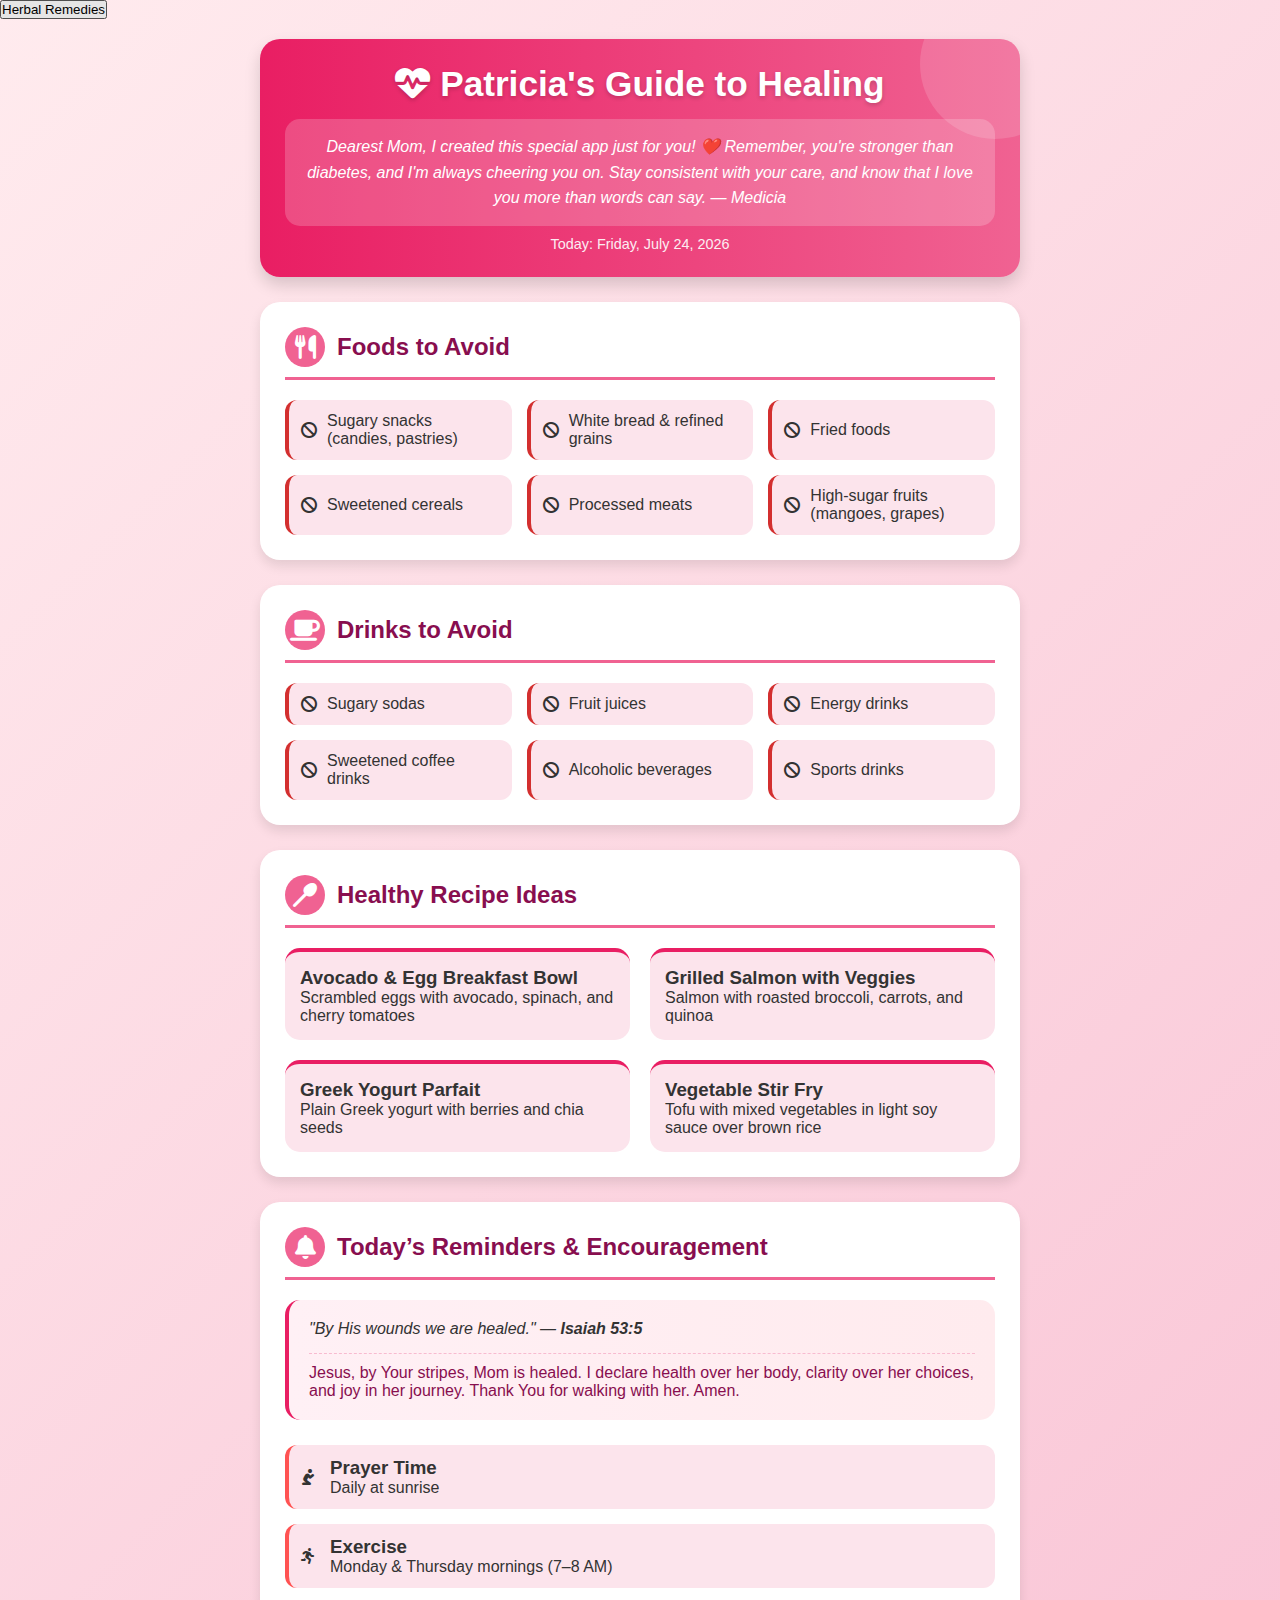
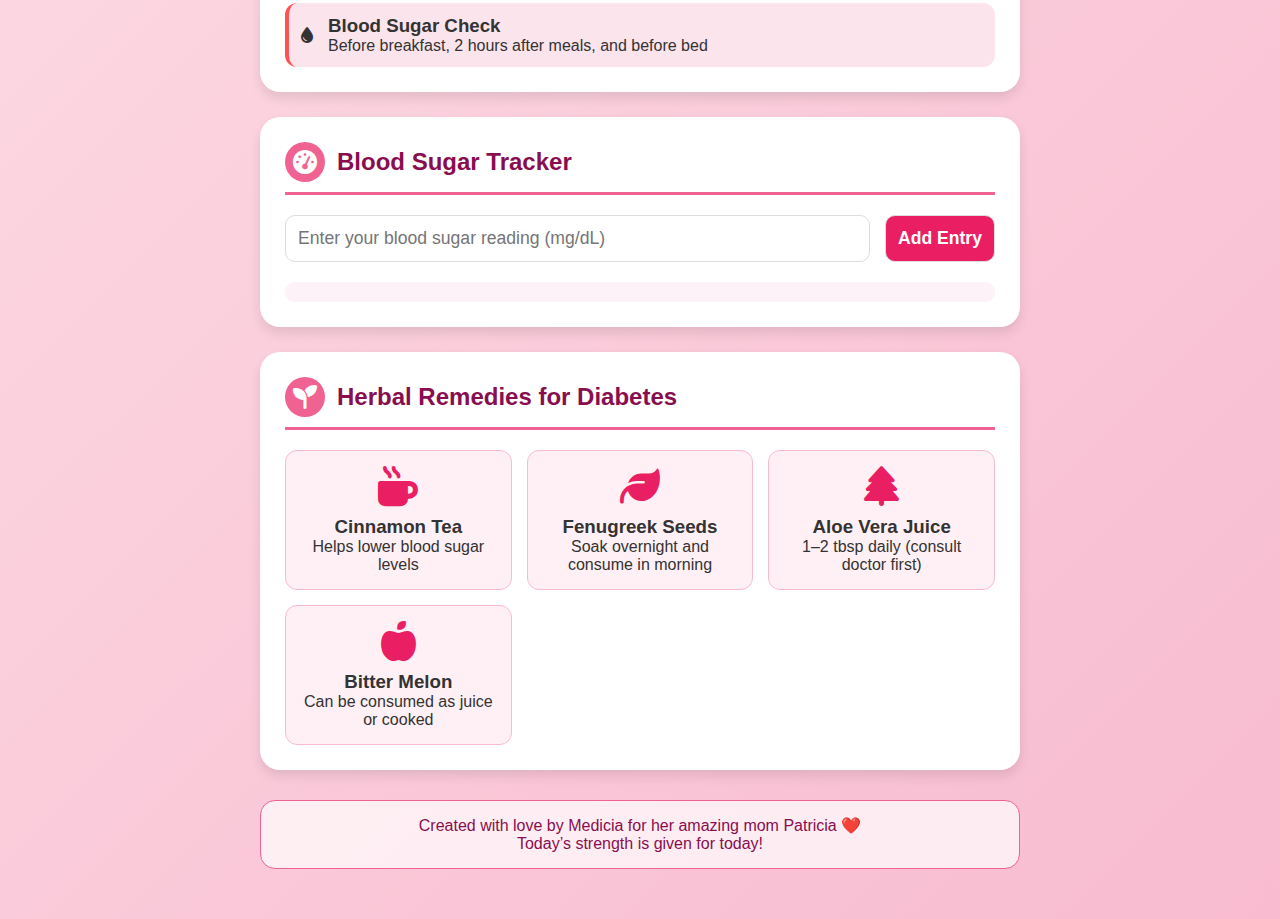
<file: index.html backup.html>
<!DOCTYPE html>
<html lang="en">
<head>
    <meta charset="UTF-8" />
    <meta name="viewport" content="width=device-width, initial-scale=1.0"/>
    <title>Patricia's Guide to Healing</title>
    <link rel="stylesheet" href="style.css" />
    <link rel="stylesheet" href="https://cdnjs.cloudflare.com/ajax/libs/font-awesome/6.4.0/css/all.min.css" />
    <!-- PWA Manifest -->
<link rel="manifest" href="manifest.json" />
<meta name="theme-color" content="#e91e63" />

<!-- Register Service Worker -->
<script>
  if ('serviceWorker' in navigator) {
    window.addEventListener('load', () => {
      navigator.serviceWorker.register('/sw.js')
        .then(reg => console.log('Service Worker registered', reg))
        .catch(err => console.log('Service Worker failed', err));
    });
  }
</script>
</head>
<body>
    <button class="nav-btn" onclick="showSection('remedies')">Herbal Remedies</button>

<div id="remedies" class="content-section">
  <h2>How to Prepare Bitter Leaf Tea for Blood Sugar</h2>
  <ol>
    <li>Wash 1 cup of fresh bitter leaves.</li>
    <li>Boil in 2 cups of water for 10 minutes.</li>
    <li>Let it cool. Drink ½ cup morning and evening.</li>
  </ol>
</div>
    <div class="container">
        <header>
            <h1><i class="fas fa-heartbeat"></i> Patricia's Guide to Healing</h1>
            <div class="welcome-message">
                <p>Dearest Mom, I created this special app just for you! ❤️ Remember, you're stronger than diabetes, and I'm always cheering you on. Stay consistent with your care, and know that I love you more than words can say. — Medicia</p>
            </div>
        </header>

        <div class="card">
            <h2><i class="fas fa-utensils"></i> Foods to Avoid</h2>
            <div class="food-list">
                <div class="food-item">
                    <i class="fas fa-ban"></i>
                    <span>Sugary snacks (candies, pastries)</span>
                </div>
                <div class="food-item">
                    <i class="fas fa-ban"></i>
                    <span>White bread & refined grains</span>
                </div>
                <div class="food-item">
                    <i class="fas fa-ban"></i>
                    <span>Fried foods</span>
                </div>
                <div class="food-item">
                    <i class="fas fa-ban"></i>
                    <span>Sweetened cereals</span>
                </div>
                <div class="food-item">
                    <i class="fas fa-ban"></i>
                    <span>Processed meats</span>
                </div>
                <div class="food-item">
                    <i class="fas fa-ban"></i>
                    <span>High-sugar fruits (mangoes, grapes)</span>
                </div>
            </div>
        </div>

        <div class="card">
            <h2><i class="fas fa-coffee"></i> Drinks to Avoid</h2>
            <div class="drink-list">
                <div class="drink-item">
                    <i class="fas fa-ban"></i>
                    <span>Sugary sodas</span>
                </div>
                <div class="drink-item">
                    <i class="fas fa-ban"></i>
                    <span>Fruit juices</span>
                </div>
                <div class="drink-item">
                    <i class="fas fa-ban"></i>
                    <span>Energy drinks</span>
                </div>
                <div class="drink-item">
                    <i class="fas fa-ban"></i>
                    <span>Sweetened coffee drinks</span>
                </div>
                <div class="drink-item">
                    <i class="fas fa-ban"></i>
                    <span>Alcoholic beverages</span>
                </div>
                <div class="drink-item">
                    <i class="fas fa-ban"></i>
                    <span>Sports drinks</span>
                </div>
            </div>
        </div>

        <div class="card">
            <h2><i class="fas fa-utensil-spoon"></i> Healthy Recipe Ideas</h2>
            <div class="recipe-ideas">
                <div class="recipe-card">
                    <h3>Avocado & Egg Breakfast Bowl</h3>
                    <p>Scrambled eggs with avocado, spinach, and cherry tomatoes</p>
                </div>
                <div class="recipe-card">
                    <h3>Grilled Salmon with Veggies</h3>
                    <p>Salmon with roasted broccoli, carrots, and quinoa</p>
                </div>
                <div class="recipe-card">
                    <h3>Greek Yogurt Parfait</h3>
                    <p>Plain Greek yogurt with berries and chia seeds</p>
                </div>
                <div class="recipe-card">
                    <h3>Vegetable Stir Fry</h3>
                    <p>Tofu with mixed vegetables in light soy sauce over brown rice</p>
                </div>
            </div>
        </div>

        <!-- DAILY REMINDERS + DAILY BIBLE (now combined) -->
        <div class="card">
            <h2><i class="fas fa-bell"></i> Today’s Reminders & Encouragement</h2>
            
            <div class="daily-bible" id="daily-bible-section">
                <!-- Filled by JavaScript -->
            </div>

            <div class="reminder-list" style="margin-top: 25px;">
                <div class="reminder-item">
                    <i class="fas fa-pray"></i>
                    <div>
                        <h3>Prayer Time</h3>
                        <p>Daily at sunrise</p>
                    </div>
                </div>
                <div class="reminder-item">
                    <i class="fas fa-running"></i>
                    <div>
                        <h3>Exercise</h3>
                        <p>Monday & Thursday mornings (7–8 AM)</p>
                    </div>
                </div>
                <div class="reminder-item">
                    <i class="fas fa-tint"></i>
                    <div>
                        <h3>Blood Sugar Check</h3>
                        <p>Before breakfast, 2 hours after meals, and before bed</p>
                    </div>
                </div>
            </div>
        </div>

        <div class="card">
            <h2><i class="fas fa-tachometer-alt"></i> Blood Sugar Tracker</h2>
            <div class="blood-sugar-form">
                <input type="number" id="blood-sugar-input" placeholder="Enter your blood sugar reading (mg/dL)" />
                <button id="add-entry">Add Entry</button>
            </div>
            <div class="blood-sugar-entries" id="entries-container">
                <!-- Entries will appear here -->
            </div>
        </div>

        <div class="card">
            <h2><i class="fas fa-seedling"></i> Herbal Remedies for Diabetes</h2>
            <div class="herbal-remedies">
                <div class="herbal-item">
                    <i class="fas fa-mug-hot"></i>
                    <h3>Cinnamon Tea</h3>
                    <p>Helps lower blood sugar levels</p>
                </div>
                <div class="herbal-item">
                    <i class="fas fa-leaf"></i>
                    <h3>Fenugreek Seeds</h3>
                    <p>Soak overnight and consume in morning</p>
                </div>
                <div class="herbal-item">
                    <i class="fas fa-tree"></i>
                    <h3>Aloe Vera Juice</h3>
                    <p>1–2 tbsp daily (consult doctor first)</p>
                </div>
                <div class="herbal-item">
                    <i class="fas fa-apple-alt"></i>
                    <h3>Bitter Melon</h3>
                    <p>Can be consumed as juice or cooked</p>
                </div>
            </div>
        </div>

        <footer>
            <p>Created with love by Medicia for her amazing mom Patricia ❤️</p>
            <p>Today’s strength is given for today!</p>
        </footer>
    </div>

    <script src="script.js"></script>
</body>
</html>
</file>
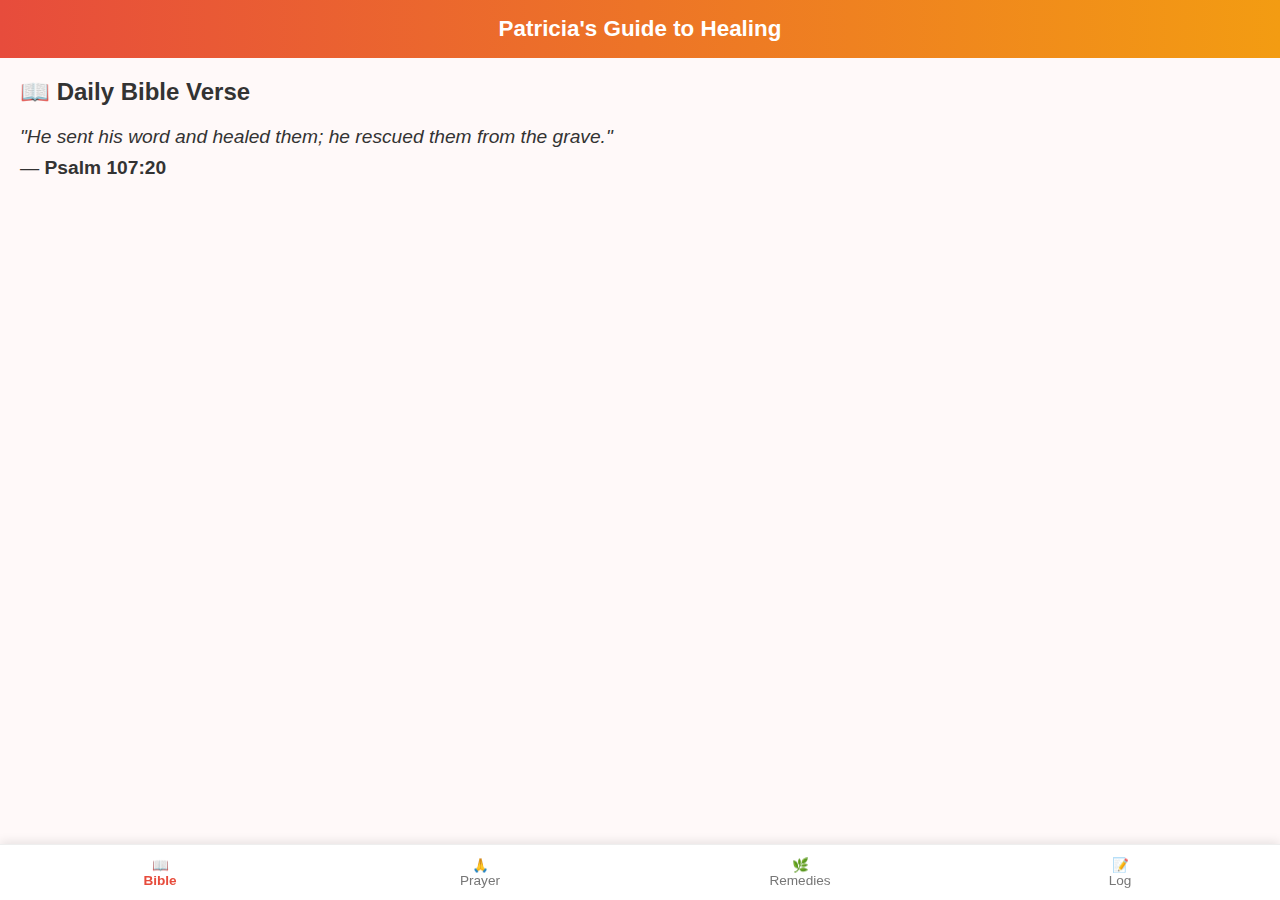
<file: index.html main.html>
<!DOCTYPE html>
<html lang="en">
<head>
  <meta charset="UTF-8" />
  <meta name="viewport" content="width=device-width, initial-scale=1.0, maximum-scale=1.0, user-scalable=no">
  <meta name="theme-color" content="#e74c3c">
  <title>Patricia's Guide to Healing</title>
  <link rel="manifest" href="/manifest.json">
  <style>
    * {
      margin: 0;
      padding: 0;
      box-sizing: border-box;
      font-family: 'Segoe UI', Tahoma, Geneva, Verdana, sans-serif;
    }

    body {
      background: #fff9f9;
      color: #333;
      padding: 0;
      margin: 0;
      display: flex;
      flex-direction: column;
      height: 100vh;
    }

    header {
      background: linear-gradient(to right, #e74c3c, #f39c12);
      color: white;
      text-align: center;
      padding: 16px;
      font-size: 1.4em;
      font-weight: 600;
    }

    .content {
      flex: 1;
      overflow-y: auto;
      padding: 20px;
    }

    .section {
      display: none;
    }

    .section.active {
      display: block;
    }

    .tab-bar {
      display: flex;
      position: fixed;
      bottom: 0;
      left: 0;
      width: 100%;
      background: white;
      border-top: 1px solid #eee;
      box-shadow: 0 -2px 10px rgba(0,0,0,0.1);
    }

    .tab {
      flex: 1;
      text-align: center;
      padding: 12px 4px;
      font-size: 0.85em;
      color: #777;
      cursor: pointer;
    }

    .tab.active-tab {
      color: #e74c3c;
      font-weight: bold;
    }

    button, .btn {
      background: #e74c3c;
      color: white;
      border: none;
      padding: 12px;
      border-radius: 8px;
      font-size: 1em;
      cursor: pointer;
      width: 100%;
      margin: 8px 0;
    }

    input, textarea {
      width: 100%;
      padding: 10px;
      margin: 8px 0;
      border: 1px solid #ddd;
      border-radius: 6px;
      font-size: 1em;
    }

    ol, ul {
      margin: 12px 0 12px 20px;
      line-height: 1.6;
    }

    .log-entry {
      background: #f8f0f0;
      padding: 10px;
      margin: 8px 0;
      border-radius: 6px;
      border-left: 3px solid #e74c3c;
    }
  </style>
</head>
<body>

  <header>Patricia's Guide to Healing</header>

  <div class="content">
    <!-- Bible Section -->
    <div id="bible" class="section active">
      <h2>📖 Daily Bible Verse</h2>
      <p style="font-size: 1.2em; margin: 16px 0; line-height: 1.6;">
        <i>"He sent his word and healed them; he rescued them from the grave."</i><br>
        — <b>Psalm 107:20</b>
      </p>
    </div>

    <!-- Prayer Section -->
    <div id="prayer" class="section">
      <h2>🙏 Healing Prayer</h2>
      <p style="margin: 16px 0; line-height: 1.6;">
        Loving Father,<br>
        Thank You for being my healer. I ask for Your peace over Patricia’s body,  
        wisdom for her choices, and strength each day. Guide her steps, guard her health,  
        and fill her heart with hope. In Jesus’ name, Amen.
      </p>
    </div>

    <!-- Herbal Remedies -->
    <div id="remedies" class="section">
      <h2>🌿 Herbal Remedy: Bitter Leaf Tea</h2>
      <p><b>Supports healthy blood sugar levels.</b></p>
      <ol>
        <li>Wash 1 cup of fresh bitter leaves.</li>
        <li>Boil in 2 cups of water for 10 minutes.</li>
        <li>Cool and drink ½ cup morning & evening.</li>
      </ol>
      <p style="font-size: 0.9em; color: #888; margin-top: 12px;">
        ⚠️ Always consult your doctor before trying herbal remedies.
      </p>
    </div>

    <!-- Blood Sugar Log -->
    <div id="log" class="section">
      <h2>📝 Blood Sugar Log</h2>
      <input type="date" id="log-date" />
      <input type="number" id="log-value" placeholder="Enter blood sugar (mg/dL)" />
      <button onclick="saveLog()">Save Entry</button>
      
      <div id="log-entries" style="margin-top: 20px;">
        <h3>Saved Entries:</h3>
      </div>
    </div>
  </div>

  <!-- Bottom Navigation Tabs -->
  <div class="tab-bar">
    <div class="tab active-tab" onclick="showTab('bible')">📖<br>Bible</div>
    <div class="tab" onclick="showTab('prayer')">🙏<br>Prayer</div>
    <div class="tab" onclick="showTab('remedies')">🌿<br>Remedies</div>
    <div class="tab" onclick="showTab('log')">📝<br>Log</div>
  </div>

  <script>
    // Show selected tab
    function showTab(sectionId) {
      // Hide all sections
      document.querySelectorAll('.section').forEach(sec => {
        sec.classList.remove('active');
      });
      // Show selected
      document.getElementById(sectionId).classList.add('active');
      
      // Update tab highlight
      document.querySelectorAll('.tab').forEach(tab => {
        tab.classList.remove('active-tab');
      });
      event.target.classList.add('active-tab');
      
      // Load logs if needed
      if (sectionId === 'log') loadLog();
    }

    // Blood Sugar Log
    function saveLog() {
      const date = document.getElementById('log-date').value || new Date().toISOString().split('T')[0];
      const value = document.getElementById('log-value').value;
      if (!value) { alert('Please enter a value.'); return; }

      const logs = JSON.parse(localStorage.getItem('bloodSugarLogs') || '[]');
      logs.push({ date, value });
      localStorage.setItem('bloodSugarLogs', JSON.stringify(logs));
      document.getElementById('log-value').value = '';
      loadLog();
    }

    function loadLog() {
      const logs = JSON.parse(localStorage.getItem('bloodSugarLogs') || '[]');
      const container = document.getElementById('log-entries');
      container.innerHTML = '<h3>Saved Entries:</h3>';
      
      if (logs.length === 0) {
        container.innerHTML += '<p>No entries yet.</p>';
        return;
      }

      logs.reverse().forEach(entry => {
        const div = document.createElement('div');
        div.className = 'log-entry';
        div.innerHTML = `<b>${entry.date}</b>: ${entry.value} mg/dL`;
        container.appendChild(div);
      });
    }
    
    // Load logs when page opens (if on log tab)
    window.onload = () => {
      const url = new URL(window.location);
      if (url.hash === '#log') {
        setTimeout(() => showTab('log'), 100);
      }
    };
  </script>
</body>
</html>
</file>
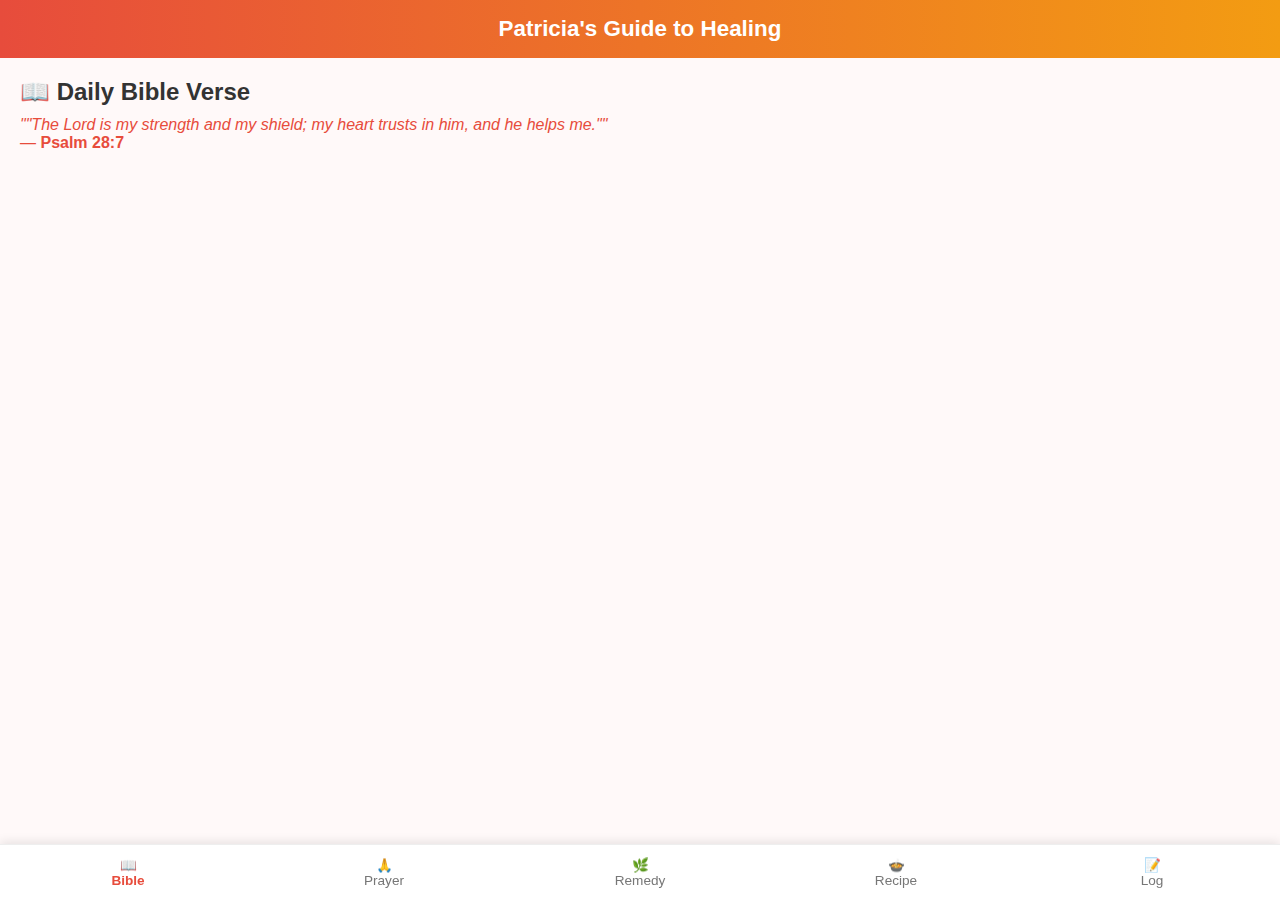
<file: index.html mm.html>
<!DOCTYPE html>
<html lang="en">
<head>
  <meta charset="UTF-8" />
  <meta name="viewport" content="width=device-width, initial-scale=1.0, maximum-scale=1.0, user-scalable=no">
  <meta name="theme-color" content="#e74c3c">
  <title>Patricia's Guide to Healing</title>
  <link rel="manifest" href="/manifest.json">
  <style>
    * {
      margin: 0;
      padding: 0;
      box-sizing: border-box;
      font-family: 'Segoe UI', Tahoma, Geneva, Verdana, sans-serif;
    }

    body {
      background: #fff9f9;
      color: #333;
      padding: 0;
      margin: 0;
      display: flex;
      flex-direction: column;
      height: 100vh;
    }

    header {
      background: linear-gradient(to right, #e74c3c, #f39c12);
      color: white;
      text-align: center;
      padding: 16px;
      font-size: 1.4em;
      font-weight: 600;
    }

    .content {
      flex: 1;
      overflow-y: auto;
      padding: 20px;
    }

    .section {
      display: none;
    }

    .section.active {
      display: block;
    }

    .tab-bar {
      display: flex;
      position: fixed;
      bottom: 0;
      left: 0;
      width: 100%;
      background: white;
      border-top: 1px solid #eee;
      box-shadow: 0 -2px 10px rgba(0,0,0,0.1);
    }

    .tab {
      flex: 1;
      text-align: center;
      padding: 12px 4px;
      font-size: 0.85em;
      color: #777;
      cursor: pointer;
    }

    .tab.active-tab {
      color: #e74c3c;
      font-weight: bold;
    }

    button, .btn {
      background: #e74c3c;
      color: white;
      border: none;
      padding: 12px;
      border-radius: 8px;
      font-size: 1em;
      cursor: pointer;
      width: 100%;
      margin: 8px 0;
    }

    input, textarea {
      width: 100%;
      padding: 10px;
      margin: 8px 0;
      border: 1px solid #ddd;
      border-radius: 6px;
      font-size: 1em;
    }

    ol, ul {
      margin: 12px 0 12px 20px;
      line-height: 1.6;
    }

    .log-entry {
      background: #f8f0f0;
      padding: 10px;
      margin: 8px 0;
      border-radius: 6px;
      border-left: 3px solid #e74c3c;
    }

    .daily-title {
      color: #e74c3c;
      margin: 10px 0;
    }
  </style>
</head>
<body>

  <header>Patricia's Guide to Healing</header>

  <div class="content">
    <!-- Bible Section -->
    <div id="bible" class="section active">
      <h2>📖 Daily Bible Verse</h2>
      <p id="bible-verse" class="daily-title">Loading...</p>
    </div>

    <!-- Prayer Section -->
    <div id="prayer" class="section">
      <h2>🙏 Healing Prayer</h2>
      <p style="margin: 16px 0; line-height: 1.6;">
        Loving Father,<br>
        Thank You for being my healer. I ask for Your peace over Patricia’s body,  
        wisdom for her choices, and strength each day. Guide her steps, guard her health,  
        and fill her heart with hope. In Jesus’ name, Amen.
      </p>
    </div>

    <!-- Herbal Remedies -->
    <div id="remedies" class="section">
      <h2>🌿 Today's Herbal Remedy</h2>
      <div id="remedy-content"></div>
    </div>

    <!-- Healthy Recipes -->
    <div id="recipes" class="section">
      <h2>🍲 Today's Healthy Recipe</h2>
      <div id="recipe-content"></div>
    </div>

    <!-- Blood Sugar Log -->
    <div id="log" class="section">
      <h2>📝 Blood Sugar Log</h2>
      <input type="date" id="log-date" />
      <input type="number" id="log-value" placeholder="Enter blood sugar (mg/dL)" />
      <button onclick="saveLog()">Save Entry</button>
      
      <div id="log-entries" style="margin-top: 20px;">
        <h3>Saved Entries:</h3>
      </div>
    </div>
  </div>

  <!-- Bottom Navigation Tabs -->
  <div class="tab-bar">
    <div class="tab active-tab" onclick="showTab('bible')">📖<br>Bible</div>
    <div class="tab" onclick="showTab('prayer')">🙏<br>Prayer</div>
    <div class="tab" onclick="showTab('remedies')">🌿<br>Remedy</div>
    <div class="tab" onclick="showTab('recipes')">🍲<br>Recipe</div>
    <div class="tab" onclick="showTab('log')">📝<br>Log</div>
  </div>

  <script>
    // ===== DAILY CONTENT LISTS =====

    // Bible Verses (365 entries — you can expand!)
    const bibleVerses = [
      { text: '"He sent his word and healed them; he rescued them from the grave."', ref: "Psalm 107:20" },
      { text: '"The Lord will sustain him on his sickbed and restore him from his bed of illness."', ref: "Psalm 41:3" },
      { text: '"By his wounds you have been healed."', ref: "1 Peter 2:24" },
      { text: '"Do not be anxious about anything, but in every situation... present your requests to God."', ref: "Philippians 4:6" },
      { text: '"The Lord is my strength and my shield; my heart trusts in him, and he helps me."', ref: "Psalm 28:7" },
      { text: '"Cast all your anxiety on him because he cares for you."', ref: "1 Peter 5:7" },
      { text: '"The Lord your God is with you, the Mighty Warrior who saves."', ref: "Zephaniah 3:17" },
      { text: '"I will restore you to health and heal your wounds.", says the Lord."', ref: "Jeremiah 30:17" }
      // Add more as you like! For now, it will cycle.
    ];

    // Herbal Remedies
    const herbalRemedies = [
      {
        title: "Bitter Leaf Tea",
        steps: [
          "Wash 1 cup fresh bitter leaves.",
          "Boil in 2 cups water for 10 mins.",
          "Cool and drink ½ cup morning & evening."
        ],
        note: "Consult your doctor before use."
      },
      {
        title: "Cinnamon Water",
        steps: [
          "Add 1 tsp cinnamon to 1 cup warm water.",
          "Stir well and drink once daily.",
          "May help support healthy blood sugar."
        ],
        note: "Avoid if on blood thinners."
      },
      {
        title: "Fenugreek Soak",
        steps: [
          "Soak 1 tbsp fenugreek seeds overnight.",
          "Drink the water and chew seeds in the morning.",
          "Do this 3–4 times/week."
        ],
        note: "May lower blood sugar — monitor closely."
      }
    ];

    // Diabetic-Friendly Recipes
    const recipes = [
      {
        title: "Cinnamon Oatmeal (Low-Sugar)",
        steps: [
          "Cook ½ cup oats with water or unsweetened almond milk.",
          "Add ½ tsp cinnamon, 2 tbsp berries, and 1 tbsp chia seeds.",
          "No sugar needed!"
        ]
      },
      {
        title: "Bitter Leaf & Fish Soup",
        steps: [
          "Boil fish with onions, pepper, and scent leaves.",
          "Add washed bitter leaves 5 mins before done.",
          "Serve with small portion of eba or swallow."
        ]
      },
      {
        title: "Vegetable Stir-Fry",
        steps: [
          "Sauté onions, tomatoes, spinach, and ugu in olive oil.",
          "Add boiled egg or grilled chicken.",
          "Season lightly — no sugar or processed sauces."
        ]
      }
    ];

    // ===== HELPER: Get Day of Year (1–366) =====
    function getDayOfYear() {
      const now = new Date();
      const start = new Date(now.getFullYear(), 0, 0);
      const diff = now - start;
      const oneDay = 1000 * 60 * 60 * 24;
      return Math.floor(diff / oneDay);
    }

    // ===== SHOW DAILY CONTENT =====
    function updateDailyContent() {
      const day = getDayOfYear();

      // Bible: cycle through list
      const bibleIndex = (day - 1) % bibleVerses.length;
      document.getElementById('bible-verse').innerHTML = 
        `<i>"${bibleVerses[bibleIndex].text}"</i><br>— <b>${bibleVerses[bibleIndex].ref}</b>`;

      // Remedy: cycle through list
      const remedyIndex = (day - 1) % herbalRemedies.length;
      const remedy = herbalRemedies[remedyIndex];
      document.getElementById('remedy-content').innerHTML = `
        <h3>${remedy.title}</h3>
        <ol><li>${remedy.steps.join('</li><li>')}</li></ol>
        <p style="font-size: 0.9em; color: #888; margin-top: 10px;">⚠️ ${remedy.note}</p>
      `;

      // Recipe: cycle through list
      const recipeIndex = (day - 1) % recipes.length;
      const recipe = recipes[recipeIndex];
      document.getElementById('recipe-content').innerHTML = `
        <h3>${recipe.title}</h3>
        <ol><li>${recipe.steps.join('</li><li>')}</li></ol>
      `;
    }

    // ===== TAB NAVIGATION =====
    function showTab(sectionId) {
      document.querySelectorAll('.section').forEach(sec => sec.classList.remove('active'));
      document.getElementById(sectionId).classList.add('active');
      
      document.querySelectorAll('.tab').forEach(tab => tab.classList.remove('active-tab'));
      event.target.classList.add('active-tab');
      
      if (sectionId === 'log') loadLog();
    }

    // ===== BLOOD SUGAR LOG =====
    function saveLog() {
      const date = document.getElementById('log-date').value || new Date().toISOString().split('T')[0];
      const value = document.getElementById('log-value').value;
      if (!value) { alert('Please enter a value.'); return; }

      const logs = JSON.parse(localStorage.getItem('bloodSugarLogs') || '[]');
      logs.push({ date, value });
      localStorage.setItem('bloodSugarLogs', JSON.stringify(logs));
      document.getElementById('log-value').value = '';
      loadLog();
    }

    function loadLog() {
      const logs = JSON.parse(localStorage.getItem('bloodSugarLogs') || '[]');
      const container = document.getElementById('log-entries');
      container.innerHTML = '<h3>Saved Entries:</h3>';
      
      if (logs.length === 0) {
        container.innerHTML += '<p>No entries yet.</p>';
        return;
      }

      logs.reverse().forEach(entry => {
        const div = document.createElement('div');
        div.className = 'log-entry';
        div.innerHTML = `<b>${entry.date}</b>: ${entry.value} mg/dL`;
        container.appendChild(div);
      });
    }

    // ===== INIT =====
    window.onload = () => {
      updateDailyContent(); // Set today's content
    };
  </script>
</body>
</html>
</file>
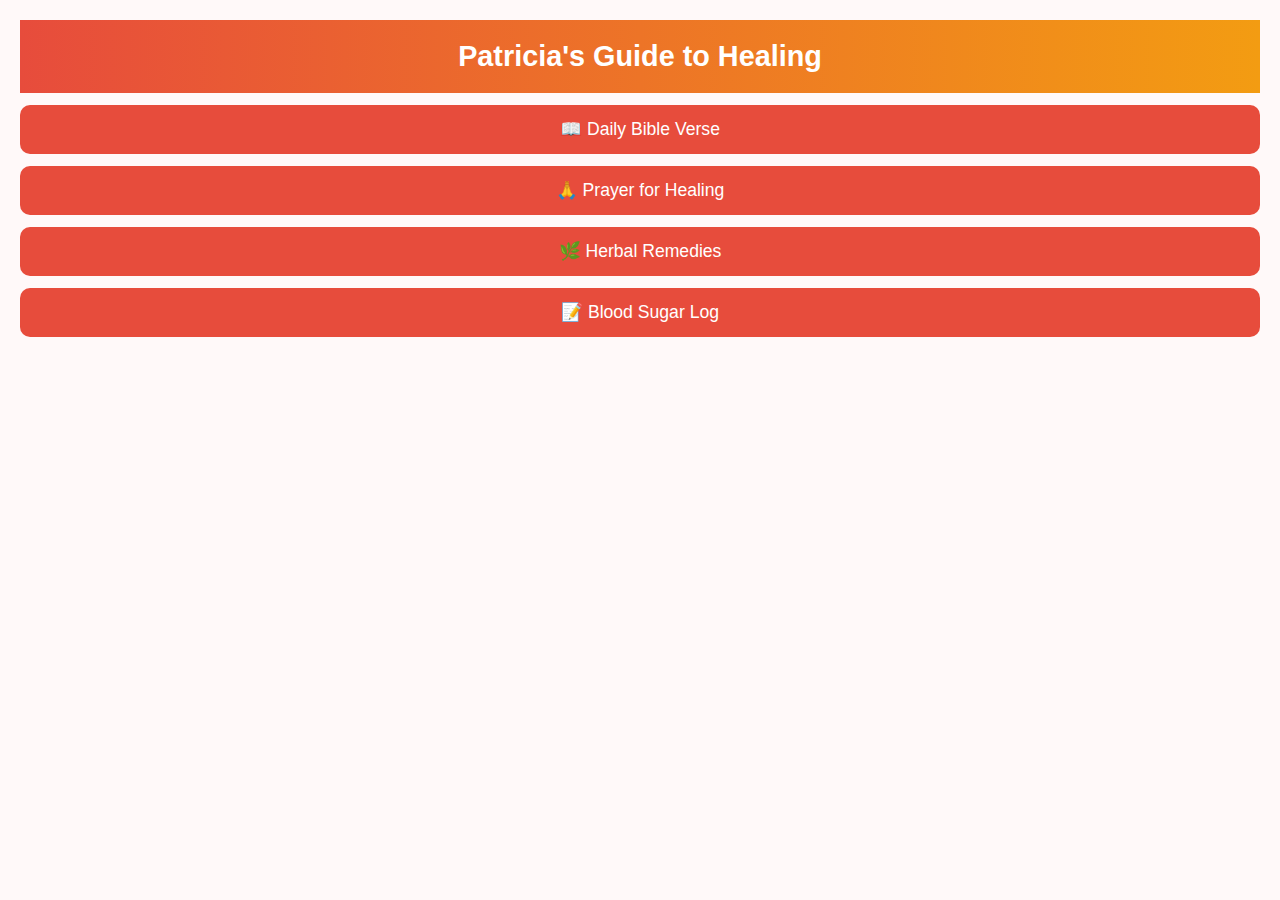
<file: index.html other.html>
<!DOCTYPE html>
<html lang="en">
<head>
  <meta charset="UTF-8" />
  <meta name="viewport" content="width=device-width, initial-scale=1.0, maximum-scale=1.0, user-scalable=no">
  <meta name="theme-color" content="#e74c3c">
  <title>Patricia's Guide to Healing</title>
  <link rel="manifest" href="/manifest.json">
  <style>
    * {
      margin: 0;
      padding: 0;
      box-sizing: border-box;
      font-family: 'Segoe UI', Tahoma, Geneva, Verdana, sans-serif;
    }

    body {
      background: #fff9f9;
      color: #333;
      padding: 0;
      margin: 0;
    }

    header {
      background: linear-gradient(to right, #e74c3c, #f39c12);
      color: white;
      text-align: center;
      padding: 20px 10px;
    }

    h1 {
      font-size: 1.8em;
      font-weight: 600;
    }

    .menu {
      display: flex;
      flex-direction: column;
      gap: 12px;
      padding: 20px;
    }

    .btn {
      background: #e74c3c;
      color: white;
      border: none;
      padding: 14px;
      border-radius: 10px;
      font-size: 1.1em;
      cursor: pointer;
      transition: background 0.3s;
    }
    .btn:hover {
      background: #c0392b;
    }

    .content-section {
      display: none;
      opacity: 0;
      transform: translateY(20px);
      transition: opacity 0.4s ease, transform 0.4s ease;
      padding: 20px;
    }

    .content-section.active {
      display: block;
      opacity: 1;
      transform: translateY(0);
    }

    .back-btn {
      background: #9b59b6;
      margin-top: 20px;
    }

    textarea, input {
      width: 100%;
      padding: 10px;
      margin: 8px 0;
      border: 1px solid #ddd;
      border-radius: 6px;
      font-size: 1em;
    }

    ol, ul {
      margin: 12px 0 12px 20px;
      line-height: 1.6;
    }

    .log-entry {
      background: #f8f0f0;
      padding: 10px;
      margin: 8px 0;
      border-radius: 6px;
      border-left: 3px solid #e74c3c;
    }
  </style>
</head>
<body>

  <!-- Main Menu -->
  <div id="menu" class="menu active">
    <header>
      <h1>Patricia's Guide to Healing</h1>
    </header>
    <button class="btn" onclick="showSection('bible')">📖 Daily Bible Verse</button>
    <button class="btn" onclick="showSection('prayer')">🙏 Prayer for Healing</button>
    <button class="btn" onclick="showSection('remedies')">🌿 Herbal Remedies</button>
    <button class="btn" onclick="showSection('log')">📝 Blood Sugar Log</button>
  </div>

  <!-- Bible Section -->
  <div id="bible" class="content-section">
    <h2>🕊️ Daily Bible Verse</h2>
    <p style="font-size: 1.2em; margin: 16px 0; line-height: 1.6;">
      <i>"He sent his word and healed them; he rescued them from the grave."</i><br>
      — <b>Psalm 107:20</b>
    </p>
    <button class="btn back-btn" onclick="showSection('menu')">← Back to Menu</button>
  </div>

  <!-- Prayer Section -->
  <div id="prayer" class="content-section">
    <h2>🙏 Healing Prayer</h2>
    <p style="margin: 16px 0; line-height: 1.6;">
      Loving Father,<br>
      Thank You for being my healer. I ask for Your peace over Patricia’s body,  
      wisdom for her choices, and strength each day. Guide her steps, guard her health,  
      and fill her heart with hope. In Jesus’ name, Amen.
    </p>
    <button class="btn back-btn" onclick="showSection('menu')">← Back to Menu</button>
  </div>

  <!-- Remedies Section -->
  <div id="remedies" class="content-section">
    <h2>🌿 Herbal Remedy: Bitter Leaf Tea</h2>
    <p><b>Helps support healthy blood sugar levels.</b></p>
    <ol>
      <li>Wash 1 cup of fresh bitter leaves thoroughly.</li>
      <li>Add to 2 cups of water in a pot.</li>
      <li>Boil gently for 10 minutes.</li>
      <li>Let it cool to room temperature.</li>
      <li>Drink ½ cup in the morning and ½ cup in the evening.</li>
    </ol>
    <p style="margin-top: 16px; font-size: 0.9em; color: #888;">
      ⚠️ Consult your doctor before trying herbal remedies.
    </p>
    <button class="btn back-btn" onclick="showSection('menu')">← Back to Menu</button>
  </div>

  <!-- Blood Sugar Log -->
  <div id="log" class="content-section">
    <h2>📝 Blood Sugar Log</h2>
    <input type="date" id="log-date" />
    <input type="number" id="log-value" placeholder="Enter blood sugar (mg/dL)" />
    <button class="btn" onclick="saveLog()">Save Entry</button>
    
    <div id="log-entries" style="margin-top: 20px;"></div>
    
    <button class="btn back-btn" onclick="showSection('menu')">← Back to Menu</button>
  </div>

  <script>
    // Show section with smooth transition
    function showSection(sectionId) {
      document.querySelectorAll('.content-section, #menu').forEach(el => {
        el.classList.remove('active');
      });
      document.getElementById(sectionId).classList.add('active');
      
      // Load log entries if opening log
      if (sectionId === 'log') loadLog();
    }

    // Blood Sugar Log Functions
    function saveLog() {
      const date = document.getElementById('log-date').value;
      const value = document.getElementById('log-value').value;

      if (!date || !value) {
        alert('Please enter both date and value.');
        return;
      }

      const entry = { date, value };
      const logs = JSON.parse(localStorage.getItem('bloodSugarLogs') || '[]');
      logs.push(entry);
      localStorage.setItem('bloodSugarLogs', JSON.stringify(logs));
      
      document.getElementById('log-value').value = '';
      loadLog();
    }

    function loadLog() {
      const logs = JSON.parse(localStorage.getItem('bloodSugarLogs') || '[]');
      const container = document.getElementById('log-entries');
      container.innerHTML = '<h3>Saved Entries:</h3>';
      
      if (logs.length === 0) {
        container.innerHTML += '<p>No entries yet.</p>';
        return;
      }

      logs.reverse().forEach(entry => {
        const div = document.createElement('div');
        div.className = 'log-entry';
        div.innerHTML = `<b>${entry.date}</b>: ${entry.value} mg/dL`;
        container.appendChild(div);
      });
    }
  </script>

</body>
</html>
</file>
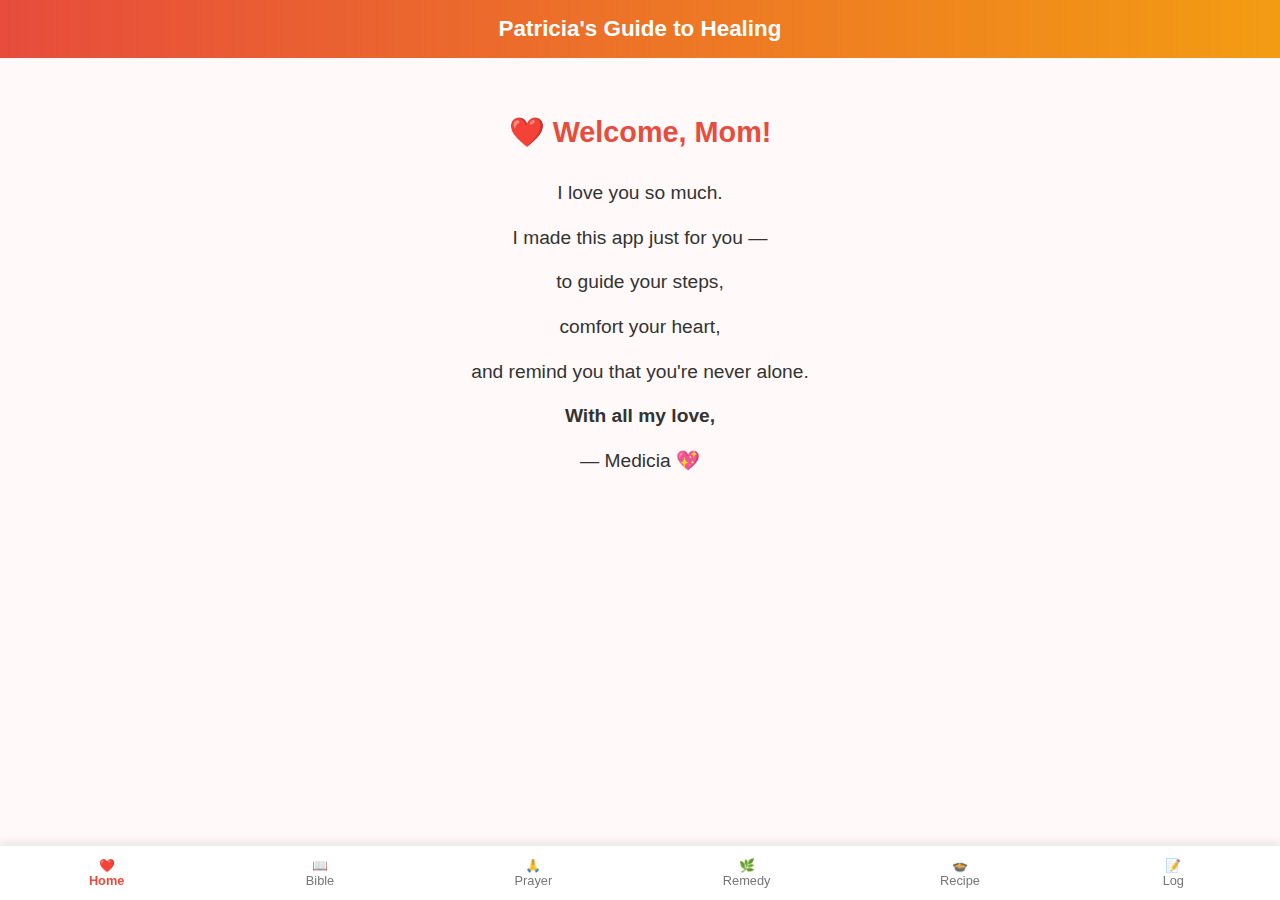
<file: index.html44.html>
<!DOCTYPE html>
<html lang="en">
<head>
  <meta charset="UTF-8" />
  <meta name="viewport" content="width=device-width, initial-scale=1.0, maximum-scale=1.0, user-scalable=no">
  <meta name="theme-color" content="#e74c3c">
  <title>Patricia's Guide to Healing</title>
  <link rel="manifest" href="/manifest.json">
  <style>
    * {
      margin: 0;
      padding: 0;
      box-sizing: border-box;
      font-family: 'Segoe UI', Tahoma, Geneva, Verdana, sans-serif;
    }

    body {
      background: #fff9f9;
      color: #333;
      padding: 0;
      margin: 0;
      display: flex;
      flex-direction: column;
      height: 100vh;
    }

    header {
      background: linear-gradient(to right, #e74c3c, #f39c12);
      color: white;
      text-align: center;
      padding: 16px;
      font-size: 1.4em;
      font-weight: 600;
    }

    .content {
      flex: 1;
      overflow-y: auto;
      padding: 20px;
    }

    .section {
      display: none;
    }

    .section.active {
      display: block;
    }

    .tab-bar {
      display: flex;
      position: fixed;
      bottom: 0;
      left: 0;
      width: 100%;
      background: white;
      border-top: 1px solid #eee;
      box-shadow: 0 -2px 10px rgba(0,0,0,0.1);
    }

    .tab {
      flex: 1;
      text-align: center;
      padding: 12px 4px;
      font-size: 0.8em;
      color: #777;
      cursor: pointer;
    }

    .tab.active-tab {
      color: #e74c3c;
      font-weight: bold;
    }

    button, .btn {
      background: #e74c3c;
      color: white;
      border: none;
      padding: 12px;
      border-radius: 8px;
      font-size: 1em;
      cursor: pointer;
      width: 100%;
      margin: 8px 0;
    }

    input, textarea {
      width: 100%;
      padding: 10px;
      margin: 8px 0;
      border: 1px solid #ddd;
      border-radius: 6px;
      font-size: 1em;
    }

    ol, ul {
      margin: 12px 0 12px 20px;
      line-height: 1.6;
    }

    .log-entry {
      background: #f8f0f0;
      padding: 10px;
      margin: 8px 0;
      border-radius: 6px;
      border-left: 3px solid #e74c3c;
    }

    .daily-title {
      color: #e74c3c;
      margin: 10px 0;
    }

    /* Home Message Style */
    .home-message {
      text-align: center;
      padding: 30px 20px;
      line-height: 1.7;
      font-size: 1.2em;
    }

    .home-message h2 {
      color: #e74c3c;
      margin-bottom: 20px;
      font-size: 1.5em;
    }

    .home-message p {
      margin: 12px 0;
    }

    .heart {
      color: #e74c3c;
      font-size: 1.4em;
    }
  </style>
</head>
<body>

  <header>Patricia's Guide to Healing</header>

  <div class="content">
    <!-- Home Section -->
    <div id="home" class="section active">
      <div class="home-message">
        <h2>❤️ Welcome, Mom!</h2>
        <p>I love you so much.</p>
        <p>I made this app just for you —</p>
        <p>to guide your steps,</p>
        <p>comfort your heart,</p>
        <p>and remind you that you're never alone.</p>
        <p><b>With all my love,</b></p>
        <p>— Medicia 💖</p>
      </div>
    </div>

    <!-- Bible Section -->
    <div id="bible" class="section">
      <h2>📖 Daily Bible Verse</h2>
      <p id="bible-verse" class="daily-title">Loading...</p>
    </div>

    <!-- Prayer Section -->
    <div id="prayer" class="section">
      <h2>🙏 Healing Prayer</h2>
      <p style="margin: 16px 0; line-height: 1.6;">
        Loving Father,<br>
        Thank You for being my healer. I ask for Your peace over Patricia’s body,  
        wisdom for her choices, and strength each day. Guide her steps, guard her health,  
        and fill her heart with hope. In Jesus’ name, Amen.
      </p>
    </div>

    <!-- Herbal Remedies -->
    <div id="remedies" class="section">
      <h2>🌿 Today's Herbal Remedy</h2>
      <div id="remedy-content"></div>
    </div>

    <!-- Healthy Recipes -->
    <div id="recipes" class="section">
      <h2>🍲 Today's Healthy Recipe</h2>
      <div id="recipe-content"></div>
    </div>

    <!-- Blood Sugar Log -->
    <div id="log" class="section">
      <h2>📝 Blood Sugar Log</h2>
      <input type="date" id="log-date" />
      <input type="number" id="log-value" placeholder="Enter blood sugar (mg/dL)" />
      <button onclick="saveLog()">Save Entry</button>
      
      <div id="log-entries" style="margin-top: 20px;">
        <h3>Saved Entries:</h3>
      </div>
    </div>
  </div>

  <!-- Bottom Navigation Tabs -->
  <div class="tab-bar">
    <div class="tab active-tab" onclick="showTab('home')">❤️<br>Home</div>
    <div class="tab" onclick="showTab('bible')">📖<br>Bible</div>
    <div class="tab" onclick="showTab('prayer')">🙏<br>Prayer</div>
    <div class="tab" onclick="showTab('remedies')">🌿<br>Remedy</div>
    <div class="tab" onclick="showTab('recipes')">🍲<br>Recipe</div>
    <div class="tab" onclick="showTab('log')">📝<br>Log</div>
  </div>

  <script>
    // ===== DAILY CONTENT LISTS =====
    const bibleVerses = [
      { text: '"He sent his word and healed them; he rescued them from the grave."', ref: "Psalm 107:20" },
      { text: '"The Lord will sustain him on his sickbed and restore him from his bed of illness."', ref: "Psalm 41:3" },
      { text: '"By his wounds you have been healed."', ref: "1 Peter 2:24" },
      { text: '"Do not be anxious about anything, but in every situation... present your requests to God."', ref: "Philippians 4:6" },
      { text: '"The Lord is my strength and my shield; my heart trusts in him, and he helps me."', ref: "Psalm 28:7" },
      { text: '"Cast all your anxiety on him because he cares for you."', ref: "1 Peter 5:7" },
      { text: '"The Lord your God is with you, the Mighty Warrior who saves."', ref: "Zephaniah 3:17" },
      { text: '"I will restore you to health and heal your wounds.", says the Lord."', ref: "Jeremiah 30:17" }
    ];

    const herbalRemedies = [
      {
        title: "Bitter Leaf Tea",
        steps: [
          "Wash 1 cup fresh bitter leaves.",
          "Boil in 2 cups water for 10 mins.",
          "Cool and drink ½ cup morning & evening."
        ],
        note: "Consult your doctor before use."
      },
      {
        title: "Cinnamon Water",
        steps: [
          "Add 1 tsp cinnamon to 1 cup warm water.",
          "Stir well and drink once daily.",
          "May help support healthy blood sugar."
        ],
        note: "Avoid if on blood thinners."
      },
      {
        title: "Fenugreek Soak",
        steps: [
          "Soak 1 tbsp fenugreek seeds overnight.",
          "Drink the water and chew seeds in the morning.",
          "Do this 3–4 times/week."
        ],
        note: "May lower blood sugar — monitor closely."
      }
    ];

    const recipes = [
      {
        title: "Cinnamon Oatmeal (Low-Sugar)",
        steps: [
          "Cook ½ cup oats with water or unsweetened almond milk.",
          "Add ½ tsp cinnamon, 2 tbsp berries, and 1 tbsp chia seeds.",
          "No sugar needed!"
        ]
      },
      {
        title: "Bitter Leaf & Fish Soup",
        steps: [
          "Boil fish with onions, pepper, and scent leaves.",
          "Add washed bitter leaves 5 mins before done.",
          "Serve with small portion of eba or swallow."
        ]
      },
      {
        title: "Vegetable Stir-Fry",
        steps: [
          "Sauté onions, tomatoes, spinach, and ugu in olive oil.",
          "Add boiled egg or grilled chicken.",
          "Season lightly — no sugar or processed sauces."
        ]
      }
    ];

    // ===== HELPER: Get Day of Year =====
    function getDayOfYear() {
      const now = new Date();
      const start = new Date(now.getFullYear(), 0, 0);
      const diff = now - start;
      const oneDay = 1000 * 60 * 60 * 24;
      return Math.floor(diff / oneDay);
    }

    // ===== SHOW DAILY CONTENT =====
    function updateDailyContent() {
      const day = getDayOfYear();
      const bibleIndex = (day - 1) % bibleVerses.length;
      document.getElementById('bible-verse').innerHTML = 
        `<i>"${bibleVerses[bibleIndex].text}"</i><br>— <b>${bibleVerses[bibleIndex].ref}</b>`;

      const remedyIndex = (day - 1) % herbalRemedies.length;
      const remedy = herbalRemedies[remedyIndex];
      document.getElementById('remedy-content').innerHTML = `
        <h3>${remedy.title}</h3>
        <ol><li>${remedy.steps.join('</li><li>')}</li></ol>
        <p style="font-size: 0.9em; color: #888; margin-top: 10px;">⚠️ ${remedy.note}</p>
      `;

      const recipeIndex = (day - 1) % recipes.length;
      const recipe = recipes[recipeIndex];
      document.getElementById('recipe-content').innerHTML = `
        <h3>${recipe.title}</h3>
        <ol><li>${recipe.steps.join('</li><li>')}</li></ol>
      `;
    }

    // ===== TAB NAVIGATION =====
    function showTab(sectionId) {
      document.querySelectorAll('.section').forEach(sec => sec.classList.remove('active'));
      document.getElementById(sectionId).classList.add('active');
      
      document.querySelectorAll('.tab').forEach(tab => tab.classList.remove('active-tab'));
      event.target.classList.add('active-tab');
      
      if (sectionId === 'log') loadLog();
    }

    // ===== BLOOD SUGAR LOG =====
    function saveLog() {
      const date = document.getElementById('log-date').value || new Date().toISOString().split('T')[0];
      const value = document.getElementById('log-value').value;
      if (!value) { alert('Please enter a value.'); return; }

      const logs = JSON.parse(localStorage.getItem('bloodSugarLogs') || '[]');
      logs.push({ date, value });
      localStorage.setItem('bloodSugarLogs', JSON.stringify(logs));
      document.getElementById('log-value').value = '';
      loadLog();
    }

    function loadLog() {
      const logs = JSON.parse(localStorage.getItem('bloodSugarLogs') || '[]');
      const container = document.getElementById('log-entries');
      container.innerHTML = '<h3>Saved Entries:</h3>';
      
      if (logs.length === 0) {
        container.innerHTML += '<p>No entries yet.</p>';
        return;
      }

      logs.reverse().forEach(entry => {
        const div = document.createElement('div');
        div.className = 'log-entry';
        div.innerHTML = `<b>${entry.date}</b>: ${entry.value} mg/dL`;
        container.appendChild(div);
      });
    }

    // ===== INIT =====
    window.onload = () => {
      updateDailyContent(); // Load today's content
    };
  </script>
</body>
</html>
</file>
<file: style.css>
* {
    margin: 0;
    padding: 0;
    box-sizing: border-box;
    font-family: 'Segoe UI', Tahoma, Geneva, Verdana, sans-serif;
}

:root {
    --primary: #e91e63;       /* Pink */
    --secondary: #f06292;     /* Lighter pink */
    --accent: #ff5252;        /* Bright red */
    --light: #fce4ec;         /* Very light pink background */
    --dark: #880e4f;          /* Deep pink for text */
    --danger: #d32f2f;        /* Red for warnings */
    --warning: #ffb3b3;
    --info: #ff80ab;
}

body {
    background: linear-gradient(135deg, #ffebee, #f8bbd0);
    color: #333;
    min-height: 100vh;
    padding-bottom: 30px;
}

.container {
    max-width: 800px;
    margin: 0 auto;
    padding: 20px;
}

header {
    background: linear-gradient(to right, var(--primary), var(--secondary));
    color: white;
    border-radius: 20px;
    padding: 25px;
    margin-bottom: 25px;
    text-align: center;
    box-shadow: 0 8px 16px rgba(0, 0, 0, 0.15);
    position: relative;
    overflow: hidden;
}

header::before {
    content: "";
    position: absolute;
    top: -50px;
    right: -50px;
    width: 150px;
    height: 150px;
    background: rgba(255, 255, 255, 0.15);
    border-radius: 50%;
}

header h1 {
    font-size: 2.2rem;
    margin-bottom: 10px;
    text-shadow: 0 2px 4px rgba(0, 0, 0, 0.2);
}

.welcome-message {
    background: rgba(255, 255, 255, 0.2);
    padding: 15px;
    border-radius: 15px;
    margin-top: 15px;
    font-style: italic;
    line-height: 1.6;
}

.card {
    background: white;
    border-radius: 20px;
    padding: 25px;
    margin-bottom: 25px;
    box-shadow: 0 6px 12px rgba(0, 0, 0, 0.1);
    transition: transform 0.3s ease, box-shadow 0.3s ease;
}

.card:hover {
    transform: translateY(-5px);
    box-shadow: 0 10px 20px rgba(0, 0, 0, 0.15);
}

.card h2 {
    color: var(--dark);
    margin-bottom: 20px;
    padding-bottom: 10px;
    border-bottom: 3px solid var(--secondary);
    display: flex;
    align-items: center;
    gap: 12px;
}

.card h2 i {
    background: var(--secondary);
    width: 40px;
    height: 40px;
    border-radius: 50%;
    display: flex;
    align-items: center;
    justify-content: center;
    color: white;
}

.food-list,
.drink-list {
    display: grid;
    grid-template-columns: repeat(auto-fill, minmax(200px, 1fr));
    gap: 15px;
    margin-top: 15px;
}

.food-item,
.drink-item {
    background: var(--light);
    padding: 12px;
    border-radius: 12px;
    display: flex;
    align-items: center;
    gap: 10px;
    border-left: 4px solid var(--danger);
}

.recipe-ideas {
    display: grid;
    grid-template-columns: repeat(auto-fill, minmax(250px, 1fr));
    gap: 20px;
    margin-top: 15px;
}

.recipe-card {
    background: var(--light);
    padding: 15px;
    border-radius: 15px;
    border-top: 4px solid var(--primary);
}

.reminder-list {
    display: flex;
    flex-direction: column;
    gap: 15px;
    margin-top: 15px;
}

.reminder-item {
    display: flex;
    align-items: center;
    gap: 15px;
    padding: 12px;
    background: var(--light);
    border-radius: 12px;
    border-left: 4px solid var(--accent);
}

.blood-sugar-form {
    display: grid;
    grid-template-columns: 1fr auto;
    gap: 15px;
    margin-top: 15px;
}

.blood-sugar-form input,
.blood-sugar-form button {
    padding: 12px;
    border-radius: 10px;
    border: 1px solid #ddd;
    font-size: 1.1rem;
}

.blood-sugar-form input {
    font-size: 1.1rem;
}

.blood-sugar-form button {
    background: var(--primary);
    color: white;
    font-weight: bold;
    cursor: pointer;
    transition: background 0.3s;
}

.blood-sugar-form button:hover {
    background: var(--dark);
}

.blood-sugar-entries {
    margin-top: 20px;
    max-height: 200px;
    overflow-y: auto;
    padding: 10px;
    background: #fdf2f7;
    border-radius: 10px;
}

.entry {
    padding: 10px;
    border-bottom: 1px solid #f0e6ef;
    display: flex;
    justify-content: space-between;
}

.bible-section {
    margin-top: 15px;
    padding: 15px;
    background: linear-gradient(to right, #ffebee, #f8bbd0);
    border-radius: 15px;
    font-style: italic;
    position: relative;
}

.bible-section::before {
    content: """;
    position: absolute;
    top: -20px;
    left: 10px;
    font-size: 60px;
    color: rgba(233, 30, 99, 0.2);
    font-family: Georgia, serif;
}

.prayer {
    margin-top: 15px;
    font-style: normal;
    font-weight: 500;
    color: var(--dark);
}

.herbal-remedies {
    display: grid;
    grid-template-columns: repeat(auto-fill, minmax(200px, 1fr));
    gap: 15px;
    margin-top: 15px;
}

.herbal-item {
    background: #fff0f5;
    padding: 15px;
    border-radius: 12px;
    text-align: center;
    border: 1px solid #f8bbd0;
}

.herbal-item i {
    font-size: 2.5rem;
    color: var(--primary);
    margin-bottom: 10px;
}

footer {
    text-align: center;
    margin-top: 30px;
    color: var(--dark);
    font-weight: 500;
    padding: 15px;
    background: rgba(255, 255, 255, 0.7);
    border-radius: 15px;
    border: 1px solid var(--secondary);
}

/* Responsive Design */
@media (max-width: 600px) {
    .food-list,
    .drink-list,
    .recipe-ideas,
    .herbal-remedies {
        grid-template-columns: 1fr;
    }

    .blood-sugar-form {
        grid-template-columns: 1fr;
    }

    header h1 {
        font-size: 1.8rem;
    }
}
.daily-bible {
    background: linear-gradient(to right, #fff0f5, #ffebee);
    padding: 20px;
    border-radius: 15px;
    border-left: 4px solid var(--primary);
    margin-bottom: 20px;
    font-style: italic;
    position: relative;
}

.daily-bible::before {
    content: """;
    position: absolute;
    top: -15px;
    left: 10px;
    font-size: 50px;
    color: rgba(233, 30, 99, 0.15);
    font-family: Georgia, serif;
}

.daily-prayer {
    margin-top: 15px;
    font-style: normal;
    font-weight: 500;
    color: var(--dark);
    padding-top: 10px;
    border-top: 1px dashed #f8bbd0;
}
/* Hide all content sections by default */
.content-section {
  display: none;
  opacity: 0;
  transform: translateY(20px);
  transition: opacity 0.4s ease, transform 0.4s ease;
  padding: 20px;
}

/* Show active section */
.content-section.active {
  display: block;
  opacity: 1;
  transform: translateY(0);
}
</file>
